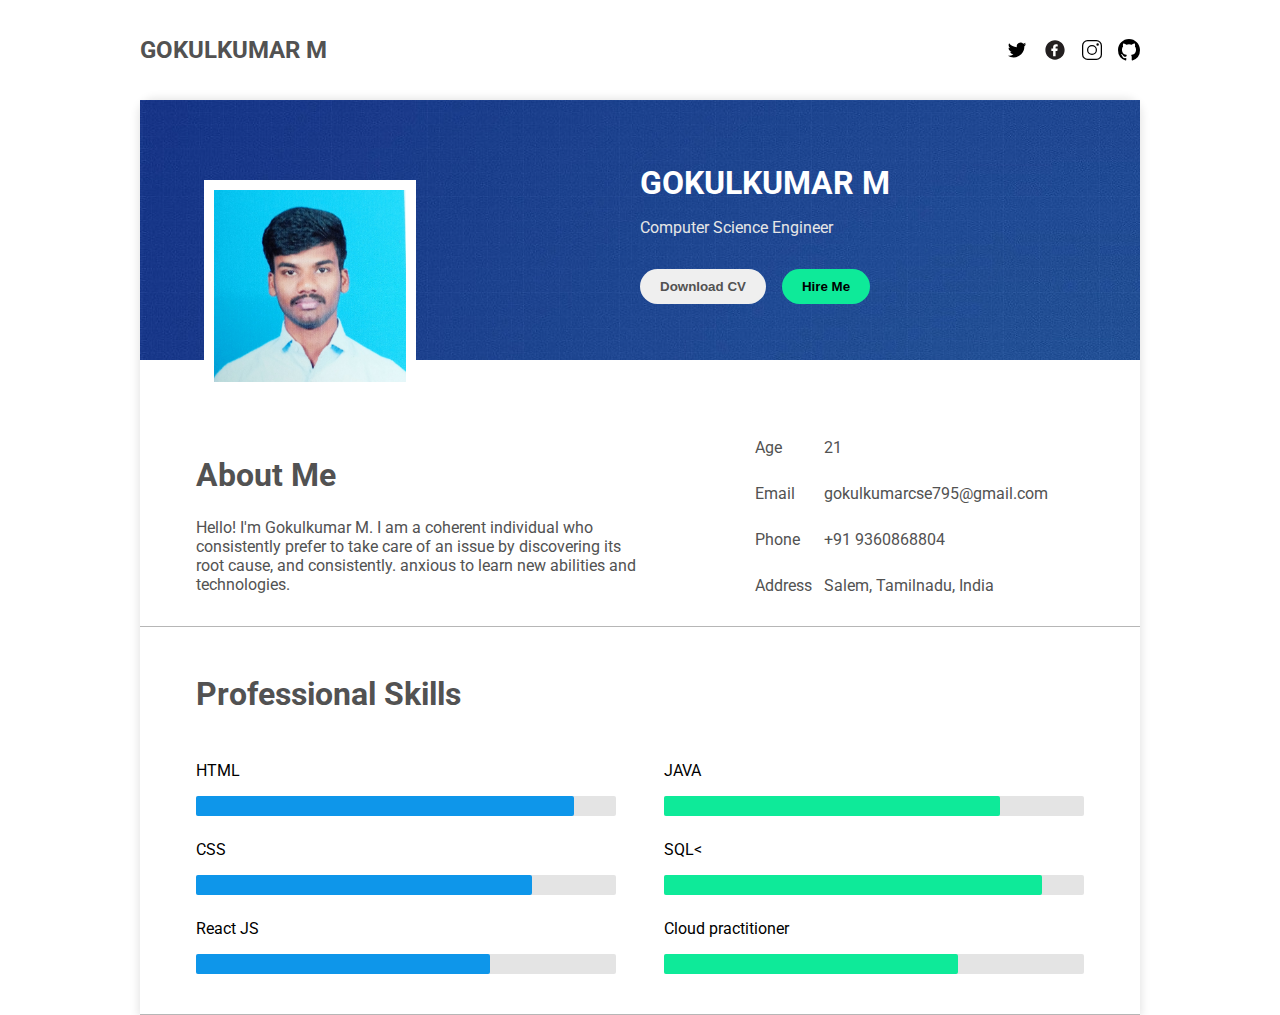
<file: index.html>
<!DOCTYPE html>
<html lang="en">
  <head>
    <meta charset="UTF-8" />
    <meta http-equiv="X-UA-Compatible" content="IE=edge" />
    <meta name="viewport" content="width=device-width, initial-scale=1.0" />
    <title>Resume</title>
    <link rel="stylesheet" href="index.css" />
  </head>
  <body>
    <div class="wrapper">
      <div class="top">
        <h2>GOKULKUMAR M</h2>
        <div class="socials">
          <img src="twitter.svg" alt="" class="social" />
          <img src="facebook.svg" alt="" class="social" />
          <img src="instagram.svg" alt="" class="social insta" />
          <img src="github.svg" alt="" class="social" />
        </div>
      </div>
      <div class="bottom">
        <div class="head">
          <img src="gkl.jpg" alt="" class="pic" />
          <div class="basic">
            <h3>GOKULKUMAR M</h3>
            <p>Computer Science Engineer</p>
            <div class="buttons">
              <button class="btn btn-cv">Download CV</button>
              <button class="btn btn-hire">Hire Me</button>
            </div>
          </div>
        </div>
        <div class="wrap">
          <div class="divide">
            <div class="about">
              <h3>About Me</h3>
              <p>
                Hello! I'm Gokulkumar M. I am a coherent individual who
               consistently prefer to take care of an issue by discovering its root cause, and consistently.
                 anxious to learn new abilities and technologies.
              </p>
            </div>
            <table>
              <tr>
                <td>Age</td>
                <td>21</td>
              </tr>
              <tr>
                <td>Email</td>
                <td>gokulkumarcse795@gmail.com</td>
              </tr>
              <tr>
                <td>Phone</td>
                <td>+91 9360868804</td>
              </tr>
              <tr>
                <td>Address</td>
                <td>Salem, Tamilnadu, India</td>
              </tr>
            </table>
          </div>
        </div>
        <div class="wrap">
          <div class="skills-section">
            <h3>Professional Skills</h3>
            <div class="skills">
              <div class="left">
                <div class="skill">
                  <p class="skill-name">HTML</p>
                  <div class="skill-bar">
                    <div class="skill-bar-fill" style="--trans: -10%"></div>
                  </div>
                </div>
                <div class="skill">
                  <p class="skill-name">CSS</p>
                  <div class="skill-bar">
                    <div class="skill-bar-fill" style="--trans: -20%"></div>
                  </div>
                </div>
                <div class="skill">
                  <p class="skill-name">React JS</p>
                  <div class="skill-bar">
                    <div class="skill-bar-fill" style="--trans: -30%"></div>
                  </div>
                </div>
              </div>
              <div class="right">
                <div class="skill">
                  <p class="skill-name">JAVA</p>
                  <div class="skill-bar">
                    <div class="skill-bar-fill" style="--trans: -20%"></div>
                  </div>
                </div>
                <div class="skill">
                  <p class="skill-name">SQL<</p>
                  <div class="skill-bar">
                    <div class="skill-bar-fill" style="--trans: -10%"></div>
                  </div>
                </div>
                <div class="skill">
                  <p class="skill-name">Cloud practitioner</p>
                  <div class="skill-bar">
                    <div class="skill-bar-fill" style="--trans: -30%"></div>
                  </div>
                </div>
              </div>
            </div>
          </div>
        </div>
      </div>
    </div>
  </body>
</html>
</file>
<file: index.css>
@import url("https://fonts.googleapis.com/css2?family=Roboto:ital,wght@0,500;0,700;1,400&display=swap");

:root {
  --gray: #525252;
}

body {
  margin: 0;
  padding: 0;
  font-family: "Roboto", sans-serif;
}

.wrapper {
  max-width: 1000px;
  margin: auto;
}

.top {
  color: var(--gray);
  display: flex;
  margin-block: 1em;
  justify-content: space-between;
}

.socials {
  display: flex;
  align-items: center;
  gap: 1em;
}

.social {
  aspect-ratio: 1;
  height: 1.4em;
}

.insta {
  height: 1.2em;
}

.bottom {
  border-radius: 1em 1em 0 0;
  box-shadow: 0 0 0.5em 0.1em rgba(0, 0, 0, 0.1);
}

.head {
  background-image: linear-gradient(rgba(0, 0, 0, 0.3), rgba(0, 0, 0, 0.3)),
    url("./wallpaper.jpg");

  display: grid;
  grid-template-columns: 1fr 1fr;
  align-content: space-around;
  padding: 2em 4em 1em 4em;
  color: white;
}

.pic {
  width: 12em;
  height: 12em;
  object-fit: cover;
  border: 10px solid white;
  transform: translateY(3em);
}

h3 {
  font-size: 2em;
  font-weight: 700;
  margin-bottom: 0.5em;
  color: var(--gray);
}

.basic h3 {
  color: white;
}

.basic p {
  color: rgb(230, 230, 230);
}

.buttons {
  display: flex;
  gap: 1em;
  margin-top: 2em;
}

.btn {
  padding: 0.75em 1.5em;
  border-radius: 1.5em;
  cursor: pointer;
  font-weight: 700;
  border: none;
}

.btn-cv {
  color: var(--gray);
}

.btn-hire {
  background-color: rgb(14, 234, 153);
}

.divide {
  margin-top: 3em;
  display: grid;
  grid-template-columns: 1fr 1fr;
}

.wrap {
  padding: 1em 3.5em;
  border-bottom: 1px solid rgb(182, 182, 182);
}

.about h3 {
  margin-bottom: 0.75em;
}

.about p {
  color: var(--gray);
}

table {
  color: var(--gray);
  margin-left: 7em;
}

.skills {
  margin-top: 2em;
  display: grid;
  grid-template-columns: 1fr 1fr;
  gap: 3em;
}

.skill-bar,
.skill-bar-fill {
  overflow: hidden;
  background-color: #e4e4e4;
  height: 20px;
  width: 100%;
  border-radius: 2px;
  margin-bottom: 1.5em;
  position: relative;
}

.left {
  --color: rgb(14, 150, 234);
}

.right {
  --color: rgb(14, 234, 153);
}

.skill-bar-fill {
  position: absolute;
  background-color: var(--color);
  transform: translateX(var(--trans));
}
</file>
